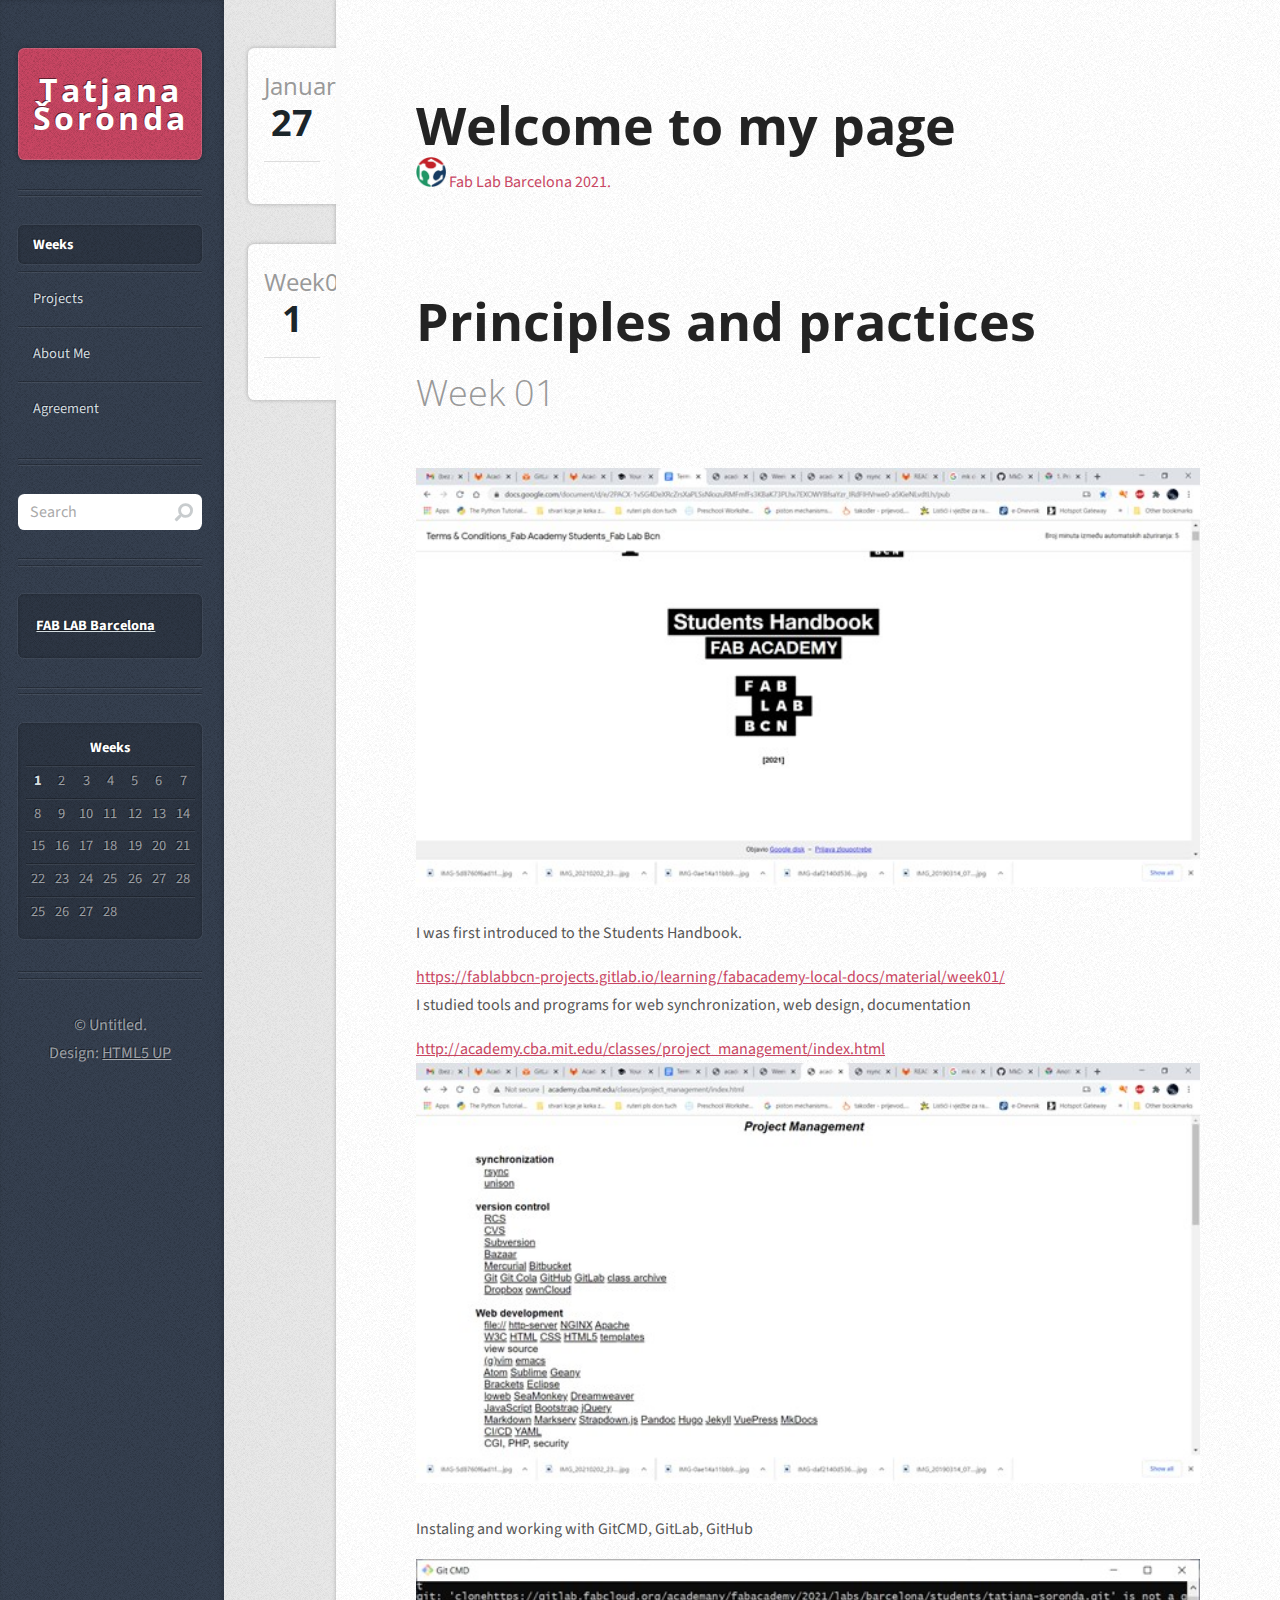
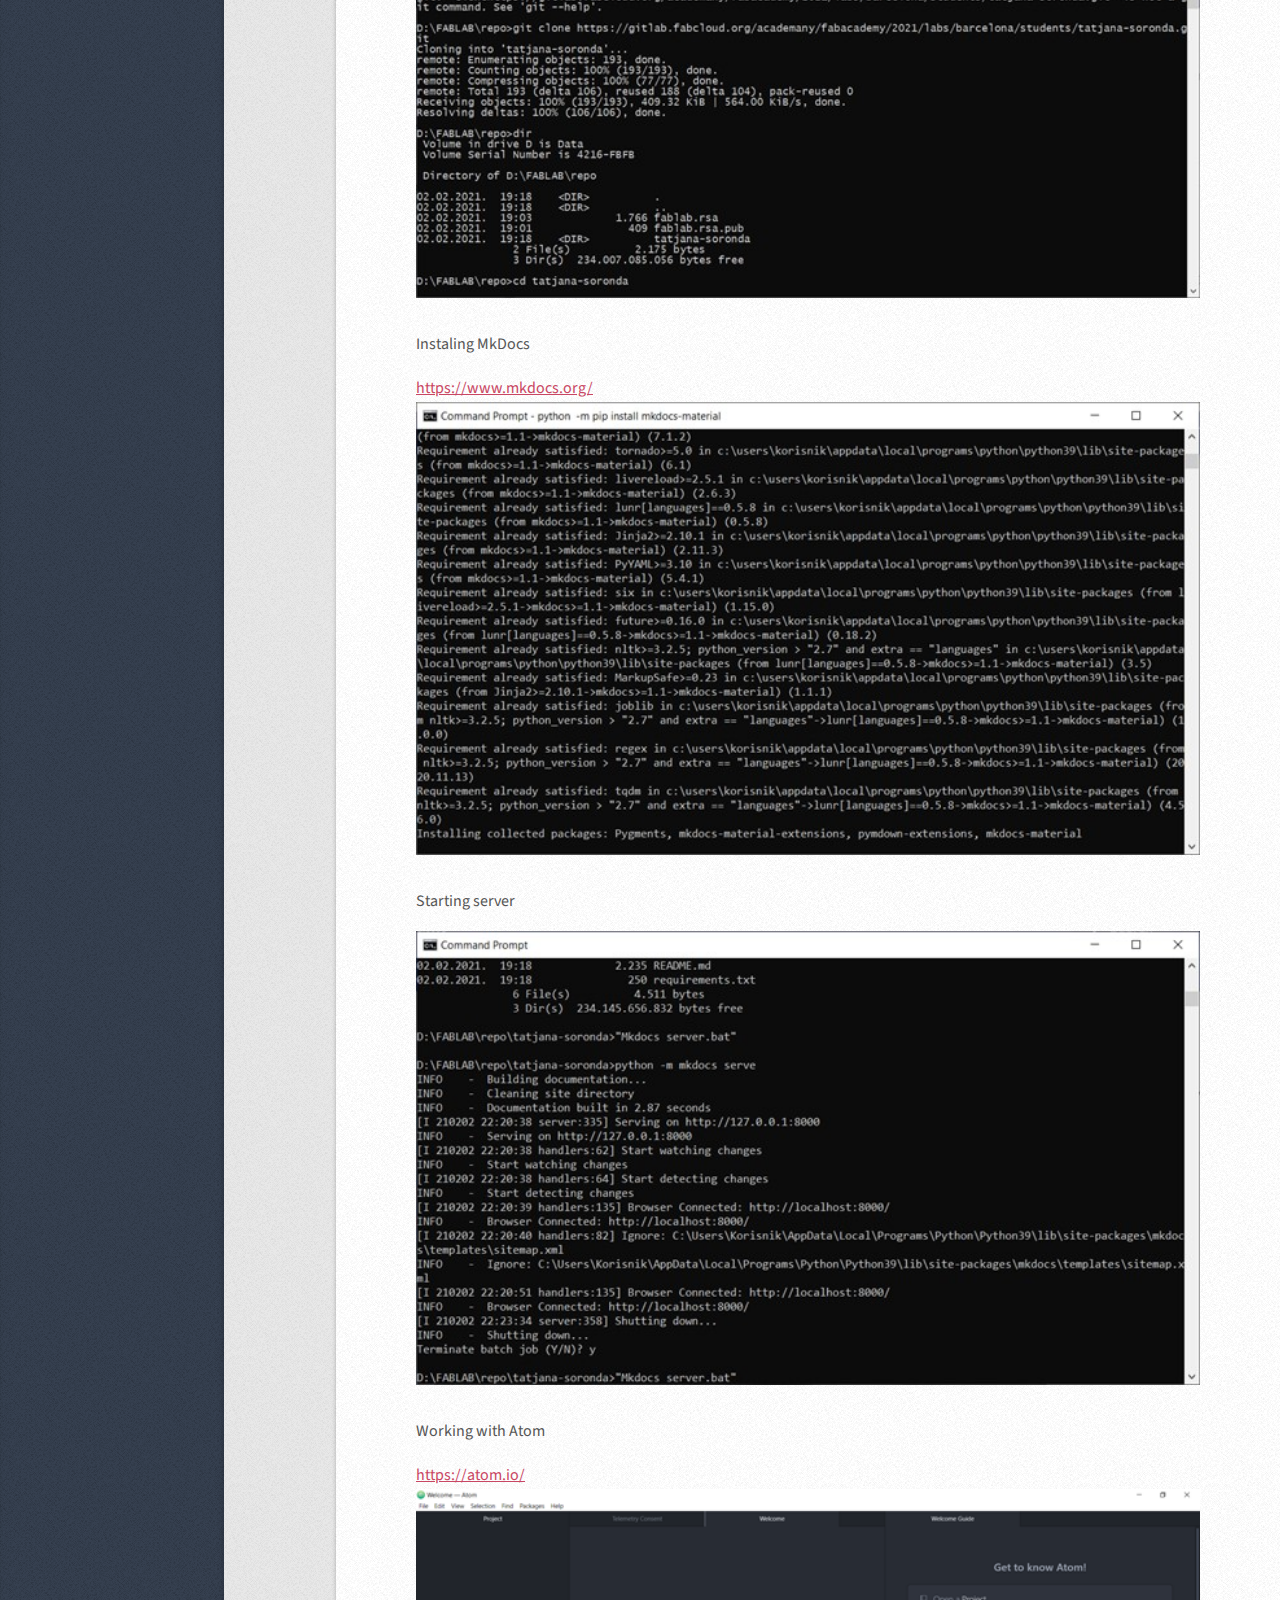
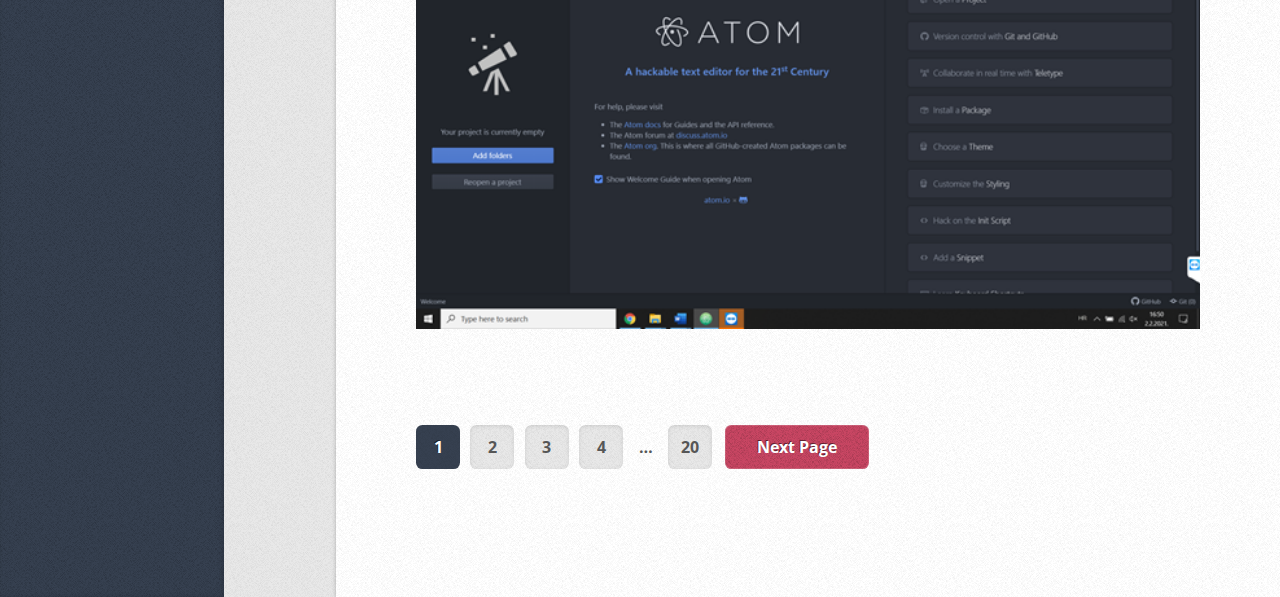
<file: index.html>
<!DOCTYPE HTML>
<!--
	Striped by HTML5 UP
	html5up.net | @ajlkn
	Free for personal and commercial use under the CCA 3.0 license (html5up.net/license)
-->
<html>
	<head>
		<title>FABLAB academy 2021</title>
		<meta charset="utf-8" />
		<meta name="viewport" content="width=device-width, initial-scale=1, user-scalable=no" />
		<link rel="stylesheet" href="assets/css/main.css" />
	</head>
	<body class="is-preload">

		<!-- Content -->
			<div id="content">
				<div class="inner">

					<!-- Post -->
						<article class="box post post-excerpt">
							<header>
								<!--
									Note: Titles and subtitles will wrap automatically when necessary, so don't worry
									if they get too long. You can also remove the <p> entirely if you don't
									need a subtitle.
								-->
								<h2><a href="#">Welcome to my page</a></h2>
								<a ><img src="images/logo.jpg" alt="logo" width="30" height="30">&nbsp;Fab Lab Barcelona 2021.</a>
							</header>
							<div class="info">

								<span class="date"><span class="month">January<span>y</span></span> <span class="day">27</span><span class="year">, 2021</span></span>
								<!--
									Note: You can change the number of list items in "stats" to whatever you want.
								-->
						<!--		<ul class="stats">
									<li><a href="#" class="icon fa-comment">16</a></li>
									<li><a href="#" class="icon fa-heart">32</a></li>
									<li><a href="#" class="icon brands fa-twitter">64</a></li>
									<li><a href="#" class="icon brands fa-facebook-f">128</a></li>
								</ul>-->
							</div>


						</article>

					<!-- Post -->
					<article class="box post post-excerpt">
							<header>
								<h2><a href="#">Principles and practices </a></h2>
								<p>Week 01</p>
							</header>
							<div class="info">
								<span class="date"><span class="month">Week01<span>y</span></span> <span class="day">1</span><span class="year">, 2021</span></span>

							</div>
							<a href="#" class="image featured"><img src="images/week01/handbook.jpg" alt="" /></a>
							<p>
								I was first introduced to the Students Handbook. 	</p>

								<a href="https://fablabbcn-projects.gitlab.io/learning/fabacademy-local-docs/material/week01/">https://fablabbcn-projects.gitlab.io/learning/fabacademy-local-docs/material/week01/</a>

							<p>	I studied tools and programs for web synchronization, web design, documentation 	</p>

								<a href="http://academy.cba.mit.edu/classes/project_management/index.html">http://academy.cba.mit.edu/classes/project_management/index.html</a>

								<a href="#" class="image featured"><img src="images/week01/project_management.jpg" alt="" /></a>


						<p>		Instaling and working with GitCMD, GitLab, GitHub 	</p>
							<a href="#" class="image featured"><img src="images/week01/git_repo.jpg" alt="" /></a>


						<p>		Instaling MkDocs 	</p>

								<a href="https://www.mkdocs.org/">https://www.mkdocs.org/</a>
									<a href="#" class="image featured"><img src="images/week01/instaling mkdocs.jpg" alt="" /></a>


							<p>	Starting server 	</p>
							<a href="#" class="image featured"><img src="images/week01/starting_server.jpg" alt="" /></a>


						<p>		Working with Atom	</p>

								<a href="https://atom.io/">https://atom.io/</a>
								<a href="#" class="image featured"><img src="images/week01/atom.png" alt="" /></a>
					

							</p>
						</article>

					<!-- Pagination -->
						<div class="pagination">
							<!--<a href="#" class="button previous">Previous Page</a>-->
							<div class="pages">
								<a href="#" class="active">1</a>
								<a href="#">2</a>
								<a href="#">3</a>
								<a href="#">4</a>
								<span>&hellip;</span>
								<a href="#">20</a>
							</div>
							<a href="#" class="button next">Next Page</a>
						</div>

				</div>
			</div>

		<!-- Sidebar -->
			<div id="sidebar">

				<!-- Logo -->
					<h1 id="logo"><a href="#">Tatjana Šoronda</a></h1>

				<!-- Nav -->
					<nav id="nav">
						<ul>
							<li class="current"><a href="#">Weeks</a></li>
							<li><a href="pages/project.html">Projects</a></li>
							<li><a href="pages/about_me.html">About Me</a></li>
							<li><a href="pages/agreement.html">Agreement</a></li>
						</ul>
					</nav>

				<!-- Search -->
					<section class="box search">
						<form method="post" action="#">
							<input type="text" class="text" name="search" placeholder="Search" />
						</form>
					</section>

				<!-- Text -->
					<section class="box text-style1">
						<div class="inner">
							<p>

								 <a href="https://fablabbcn.org/">	<strong>FAB LAB Barcelona </strong></a>
							</p>
						</div>
					</section>


				<!-- Calendar -->
					<section class="box calendar">
						<div class="inner">
							<table>
								<caption>Weeks</caption>
								<thead>
									<tr>
									<!--	<th scope="col" title="Monday">M</th>
										<th scope="col" title="Tuesday">T</th>
										<th scope="col" title="Wednesday">W</th>
										<th scope="col" title="Thursday">T</th>
										<th scope="col" title="Friday">F</th>
										<th scope="col" title="Saturday">S</th>
										<th scope="col" title="Sunday">S</th>-->
									</tr>
								</thead>
								<tbody>
									<tr>
										<td><a href="#">1</a></td>
										<td><span>2</span></td>
										<td><span>3</span></td>
										<td><span>4</span></td>
										<td><span>5</span></td>
										<td><span>6</span></td>
										<td><span>7</span></td>
									</tr>
									<tr>
										<td><span>8</span></td>
										<td><span>9</span></td>
										<td><span>10</span></td>
										<td><span>11</span></td>
										<td><span>12</span></td>
										<td><span>13</span></td>
										<td><span>14</span></td>
									</tr>
									<tr>
										<td><span>15</span></td>
										<td><span>16</span></td>
										<td><span>17</span></td>
										<td><span>18</span></td>
										<td><span>19</span></td>
										<td><span>20</span></td>
										<td><span>21</span></td>
									</tr>
									<tr>
										<td><span>22</span></td>
										<td><span>23</span></td>
										<td><span>24</span></td>
										<td><span>25</span></td>
										<td><span>26</span></td>
										<td><span>27</span></td>
										<td><span>28</span></td>
									</tr>
									<tr>
										<td><span>25</span></td>
										<td><span>26</span></td>
										<td><span>27</span></td>
										<td><span>28</span></td>
										<td class="pad" colspan="3"><span>&nbsp;</span></td>
									</tr>
								</tbody>
							</table>
						</div>
					</section>

				<!-- Copyright -->
					<ul id="copyright">
						<li>&copy; Untitled.</li><li>Design: <a href="http://html5up.net">HTML5 UP</a></li>
					</ul>

			</div>

		<!-- Scripts -->
			<script src="assets/js/jquery.min.js"></script>
			<script src="assets/js/browser.min.js"></script>
			<script src="assets/js/breakpoints.min.js"></script>
			<script src="assets/js/util.js"></script>
			<script src="assets/js/main.js"></script>

	</body>
</html>
</file>
<file: assets/css/main.css>
@import url("fontawesome-all.min.css");
@import url("https://fonts.googleapis.com/css?family=Source+Sans+Pro:400,400italic,700|Open+Sans+Condensed:300,700");

/*
	Striped by HTML5 UP
	html5up.net | @ajlkn
	Free for personal and commercial use under the CCA 3.0 license (html5up.net/license)
*/

html, body, div, span, applet, object,
iframe, h1, h2, h3, h4, h5, h6, p, blockquote,
pre, a, abbr, acronym, address, big, cite,
code, del, dfn, em, img, ins, kbd, q, s, samp,
small, strike, strong, sub, sup, tt, var, b,
u, i, center, dl, dt, dd, ol, ul, li, fieldset,
form, label, legend, table, caption, tbody,
tfoot, thead, tr, th, td, article, aside,
canvas, details, embed, figure, figcaption,
footer, header, hgroup, menu, nav, output, ruby,
section, summary, time, mark, audio, video {
	margin: 0;
	padding: 0;
	border: 0;
	font-size: 100%;
	font: inherit;
	vertical-align: baseline;}

article, aside, details, figcaption, figure,
footer, header, hgroup, menu, nav, section {
	display: block;}

body {
	line-height: 1;
}

ol, ul {
	list-style: none;
}

blockquote, q {
	quotes: none;
}

	blockquote:before, blockquote:after, q:before, q:after {
		content: '';
		content: none;
	}

table {
	border-collapse: collapse;
	border-spacing: 0;
}

body {
	-webkit-text-size-adjust: none;
}

mark {
	background-color: transparent;
	color: inherit;
}

input::-moz-focus-inner {
	border: 0;
	padding: 0;
}

input, select, textarea {
	-moz-appearance: none;
	-webkit-appearance: none;
	-ms-appearance: none;
	appearance: none;
}

/* Basic */

	html {
		box-sizing: border-box;
	}

	*, *:before, *:after {
		box-sizing: inherit;
	}

	.center {
	  display: block;
	  margin-left: auto;
	  margin-right: auto;
	  width: 50%;
	}


	body {
		background-color: #e8e8e8;
		background-image: url("images/bg02.png");
		display: -moz-flex;
		display: -webkit-flex;
		display: -ms-flex;
		display: flex;
	}

		body.is-preload *, body.is-preload *:before, body.is-preload *:after {
			-moz-animation: none !important;
			-webkit-animation: none !important;
			-ms-animation: none !important;
			animation: none !important;
			-moz-transition: none !important;
			-webkit-transition: none !important;
			-ms-transition: none !important;
			transition: none !important;
		}

	body, input, textarea, select {
		font-family: 'Source Sans Pro', sans-serif;
		font-weight: 400;
		color: #565656;
	}

	a {
		color: #c94663;
	}

	strong, b {
		font-weight: 700;
		color: #232323;
	}

	h2, h3, h4, h5, h6 {
		font-family: 'Open Sans Condensed', sans-serif;
		font-weight: 700;
		color: #232323;
	}

	h2 a, h4 a, h5 a, h6 a {
		text-decoration: none;
		color: inherit;
	}

	blockquote {
		border-left: solid 5px #ddd;
		padding: 1em 0 1em 2em;
		font-style: italic;
	}

	em, i {
		font-style: italic;
	}

	hr {
		border: 0;
		border-top: solid 1px #ddd;
		padding: 1.5em 0 0 0;
		margin: 1.75em 0 0 0;
	}

	sub {
		position: relative;
		top: 0.5em;
		font-size: 0.8em;
	}

	sup {
		position: relative;
		top: -0.5em;
		font-size: 0.8em;
	}

	br.clear {
		clear: both;
	}

	p, ul, ol, dl {
		margin-bottom: 1em;
	}

/* Row */

	.row {
		display: flex;
		flex-wrap: wrap;
		box-sizing: border-box;
		align-items: stretch;
	}

		.row > * {
			box-sizing: border-box;
		}

		.row.gtr-uniform > * > :last-child {
			margin-bottom: 0;
		}

		.row.aln-left {
			justify-content: flex-start;
		}

		.row.aln-center {
			justify-content: center;
		}

		.row.aln-right {
			justify-content: flex-end;
		}

		.row.aln-top {
			align-items: flex-start;
		}

		.row.aln-middle {
			align-items: center;
		}

		.row.aln-bottom {
			align-items: flex-end;
		}

		.row > .imp {
			order: -1;
		}

		.row > .col-1 {
			width: 8.33333%;
		}

		.row > .off-1 {
			margin-left: 8.33333%;
		}

		.row > .col-2 {
			width: 16.66667%;
		}

		.row > .off-2 {
			margin-left: 16.66667%;
		}

		.row > .col-3 {
			width: 25%;
		}

		.row > .off-3 {
			margin-left: 25%;
		}

		.row > .col-4 {
			width: 33.33333%;
		}

		.row > .off-4 {
			margin-left: 33.33333%;
		}

		.row > .col-5 {
			width: 41.66667%;
		}

		.row > .off-5 {
			margin-left: 41.66667%;
		}

		.row > .col-6 {
			width: 50%;
		}

		.row > .off-6 {
			margin-left: 50%;
		}

		.row > .col-7 {
			width: 58.33333%;
		}

		.row > .off-7 {
			margin-left: 58.33333%;
		}

		.row > .col-8 {
			width: 66.66667%;
		}

		.row > .off-8 {
			margin-left: 66.66667%;
		}

		.row > .col-9 {
			width: 75%;
		}

		.row > .off-9 {
			margin-left: 75%;
		}

		.row > .col-10 {
			width: 83.33333%;
		}

		.row > .off-10 {
			margin-left: 83.33333%;
		}

		.row > .col-11 {
			width: 91.66667%;
		}

		.row > .off-11 {
			margin-left: 91.66667%;
		}

		.row > .col-12 {
			width: 100%;
		}

		.row > .off-12 {
			margin-left: 100%;
		}

		.row.gtr-0 {
			margin-top: 0px;
			margin-left: 0px;
		}

			.row.gtr-0 > * {
				padding: 0px 0 0 0px;
			}

			.row.gtr-0.gtr-uniform {
				margin-top: 0px;
			}

				.row.gtr-0.gtr-uniform > * {
					padding-top: 0px;
				}

		.row.gtr-25 {
			margin-top: -12.5px;
			margin-left: -12.5px;
		}

			.row.gtr-25 > * {
				padding: 12.5px 0 0 12.5px;
			}

			.row.gtr-25.gtr-uniform {
				margin-top: -12.5px;
			}

				.row.gtr-25.gtr-uniform > * {
					padding-top: 12.5px;
				}

		.row.gtr-50 {
			margin-top: -25px;
			margin-left: -25px;
		}

			.row.gtr-50 > * {
				padding: 25px 0 0 25px;
			}

			.row.gtr-50.gtr-uniform {
				margin-top: -25px;
			}

				.row.gtr-50.gtr-uniform > * {
					padding-top: 25px;
				}

		.row {
			margin-top: -50px;
			margin-left: -50px;
		}

			.row > * {
				padding: 50px 0 0 50px;
			}

			.row.gtr-uniform {
				margin-top: -50px;
			}

				.row.gtr-uniform > * {
					padding-top: 50px;
				}

		.row.gtr-150 {
			margin-top: -75px;
			margin-left: -75px;
		}

			.row.gtr-150 > * {
				padding: 75px 0 0 75px;
			}

			.row.gtr-150.gtr-uniform {
				margin-top: -75px;
			}

				.row.gtr-150.gtr-uniform > * {
					padding-top: 75px;
				}

		.row.gtr-200 {
			margin-top: -100px;
			margin-left: -100px;
		}

			.row.gtr-200 > * {
				padding: 100px 0 0 100px;
			}

			.row.gtr-200.gtr-uniform {
				margin-top: -100px;
			}

				.row.gtr-200.gtr-uniform > * {
					padding-top: 100px;
				}

		@media screen and (min-width: 737px) {

			.row {
				display: flex;
				flex-wrap: wrap;
				box-sizing: border-box;
				align-items: stretch;
			}

				.row > * {
					box-sizing: border-box;
				}

				.row.gtr-uniform > * > :last-child {
					margin-bottom: 0;
				}

				.row.aln-left {
					justify-content: flex-start;
				}

				.row.aln-center {
					justify-content: center;
				}

				.row.aln-right {
					justify-content: flex-end;
				}

				.row.aln-top {
					align-items: flex-start;
				}

				.row.aln-middle {
					align-items: center;
				}

				.row.aln-bottom {
					align-items: flex-end;
				}

				.row > .imp-desktop {
					order: -1;
				}

				.row > .col-1-desktop {
					width: 8.33333%;
				}

				.row > .off-1-desktop {
					margin-left: 8.33333%;
				}

				.row > .col-2-desktop {
					width: 16.66667%;
				}

				.row > .off-2-desktop {
					margin-left: 16.66667%;
				}

				.row > .col-3-desktop {
					width: 25%;
				}

				.row > .off-3-desktop {
					margin-left: 25%;
				}

				.row > .col-4-desktop {
					width: 33.33333%;
				}

				.row > .off-4-desktop {
					margin-left: 33.33333%;
				}

				.row > .col-5-desktop {
					width: 41.66667%;
				}

				.row > .off-5-desktop {
					margin-left: 41.66667%;
				}

				.row > .col-6-desktop {
					width: 50%;
				}

				.row > .off-6-desktop {
					margin-left: 50%;
				}

				.row > .col-7-desktop {
					width: 58.33333%;
				}

				.row > .off-7-desktop {
					margin-left: 58.33333%;
				}

				.row > .col-8-desktop {
					width: 66.66667%;
				}

				.row > .off-8-desktop {
					margin-left: 66.66667%;
				}

				.row > .col-9-desktop {
					width: 75%;
				}

				.row > .off-9-desktop {
					margin-left: 75%;
				}

				.row > .col-10-desktop {
					width: 83.33333%;
				}

				.row > .off-10-desktop {
					margin-left: 83.33333%;
				}

				.row > .col-11-desktop {
					width: 91.66667%;
				}

				.row > .off-11-desktop {
					margin-left: 91.66667%;
				}

				.row > .col-12-desktop {
					width: 100%;
				}

				.row > .off-12-desktop {
					margin-left: 100%;
				}

				.row.gtr-0 {
					margin-top: 0px;
					margin-left: 0px;
				}

					.row.gtr-0 > * {
						padding: 0px 0 0 0px;
					}

					.row.gtr-0.gtr-uniform {
						margin-top: 0px;
					}

						.row.gtr-0.gtr-uniform > * {
							padding-top: 0px;
						}

				.row.gtr-25 {
					margin-top: -12.5px;
					margin-left: -12.5px;
				}

					.row.gtr-25 > * {
						padding: 12.5px 0 0 12.5px;
					}

					.row.gtr-25.gtr-uniform {
						margin-top: -12.5px;
					}

						.row.gtr-25.gtr-uniform > * {
							padding-top: 12.5px;
						}

				.row.gtr-50 {
					margin-top: -25px;
					margin-left: -25px;
				}

					.row.gtr-50 > * {
						padding: 25px 0 0 25px;
					}

					.row.gtr-50.gtr-uniform {
						margin-top: -25px;
					}

						.row.gtr-50.gtr-uniform > * {
							padding-top: 25px;
						}

				.row {
					margin-top: -50px;
					margin-left: -50px;
				}

					.row > * {
						padding: 50px 0 0 50px;
					}

					.row.gtr-uniform {
						margin-top: -50px;
					}

						.row.gtr-uniform > * {
							padding-top: 50px;
						}

				.row.gtr-150 {
					margin-top: -75px;
					margin-left: -75px;
				}

					.row.gtr-150 > * {
						padding: 75px 0 0 75px;
					}

					.row.gtr-150.gtr-uniform {
						margin-top: -75px;
					}

						.row.gtr-150.gtr-uniform > * {
							padding-top: 75px;
						}

				.row.gtr-200 {
					margin-top: -100px;
					margin-left: -100px;
				}

					.row.gtr-200 > * {
						padding: 100px 0 0 100px;
					}

					.row.gtr-200.gtr-uniform {
						margin-top: -100px;
					}

						.row.gtr-200.gtr-uniform > * {
							padding-top: 100px;
						}

		}

		@media screen and (min-width: 1201px) {

			.row {
				display: flex;
				flex-wrap: wrap;
				box-sizing: border-box;
				align-items: stretch;
			}

				.row > * {
					box-sizing: border-box;
				}

				.row.gtr-uniform > * > :last-child {
					margin-bottom: 0;
				}

				.row.aln-left {
					justify-content: flex-start;
				}

				.row.aln-center {
					justify-content: center;
				}

				.row.aln-right {
					justify-content: flex-end;
				}

				.row.aln-top {
					align-items: flex-start;
				}

				.row.aln-middle {
					align-items: center;
				}

				.row.aln-bottom {
					align-items: flex-end;
				}

				.row > .imp-wide {
					order: -1;
				}

				.row > .col-1-wide {
					width: 8.33333%;
				}

				.row > .off-1-wide {
					margin-left: 8.33333%;
				}

				.row > .col-2-wide {
					width: 16.66667%;
				}

				.row > .off-2-wide {
					margin-left: 16.66667%;
				}

				.row > .col-3-wide {
					width: 25%;
				}

				.row > .off-3-wide {
					margin-left: 25%;
				}

				.row > .col-4-wide {
					width: 33.33333%;
				}

				.row > .off-4-wide {
					margin-left: 33.33333%;
				}

				.row > .col-5-wide {
					width: 41.66667%;
				}

				.row > .off-5-wide {
					margin-left: 41.66667%;
				}

				.row > .col-6-wide {
					width: 50%;
				}

				.row > .off-6-wide {
					margin-left: 50%;
				}

				.row > .col-7-wide {
					width: 58.33333%;
				}

				.row > .off-7-wide {
					margin-left: 58.33333%;
				}

				.row > .col-8-wide {
					width: 66.66667%;
				}

				.row > .off-8-wide {
					margin-left: 66.66667%;
				}

				.row > .col-9-wide {
					width: 75%;
				}

				.row > .off-9-wide {
					margin-left: 75%;
				}

				.row > .col-10-wide {
					width: 83.33333%;
				}

				.row > .off-10-wide {
					margin-left: 83.33333%;
				}

				.row > .col-11-wide {
					width: 91.66667%;
				}

				.row > .off-11-wide {
					margin-left: 91.66667%;
				}

				.row > .col-12-wide {
					width: 100%;
				}

				.row > .off-12-wide {
					margin-left: 100%;
				}

				.row.gtr-0 {
					margin-top: 0px;
					margin-left: 0px;
				}

					.row.gtr-0 > * {
						padding: 0px 0 0 0px;
					}

					.row.gtr-0.gtr-uniform {
						margin-top: 0px;
					}

						.row.gtr-0.gtr-uniform > * {
							padding-top: 0px;
						}

				.row.gtr-25 {
					margin-top: -12.5px;
					margin-left: -12.5px;
				}

					.row.gtr-25 > * {
						padding: 12.5px 0 0 12.5px;
					}

					.row.gtr-25.gtr-uniform {
						margin-top: -12.5px;
					}

						.row.gtr-25.gtr-uniform > * {
							padding-top: 12.5px;
						}

				.row.gtr-50 {
					margin-top: -25px;
					margin-left: -25px;
				}

					.row.gtr-50 > * {
						padding: 25px 0 0 25px;
					}

					.row.gtr-50.gtr-uniform {
						margin-top: -25px;
					}

						.row.gtr-50.gtr-uniform > * {
							padding-top: 25px;
						}

				.row {
					margin-top: -50px;
					margin-left: -50px;
				}

					.row > * {
						padding: 50px 0 0 50px;
					}

					.row.gtr-uniform {
						margin-top: -50px;
					}

						.row.gtr-uniform > * {
							padding-top: 50px;
						}

				.row.gtr-150 {
					margin-top: -75px;
					margin-left: -75px;
				}

					.row.gtr-150 > * {
						padding: 75px 0 0 75px;
					}

					.row.gtr-150.gtr-uniform {
						margin-top: -75px;
					}

						.row.gtr-150.gtr-uniform > * {
							padding-top: 75px;
						}

				.row.gtr-200 {
					margin-top: -100px;
					margin-left: -100px;
				}

					.row.gtr-200 > * {
						padding: 100px 0 0 100px;
					}

					.row.gtr-200.gtr-uniform {
						margin-top: -100px;
					}

						.row.gtr-200.gtr-uniform > * {
							padding-top: 100px;
						}

		}

		@media screen and (min-width: 737px) and (max-width: 1200px) {

			.row {
				display: flex;
				flex-wrap: wrap;
				box-sizing: border-box;
				align-items: stretch;
			}

				.row > * {
					box-sizing: border-box;
				}

				.row.gtr-uniform > * > :last-child {
					margin-bottom: 0;
				}

				.row.aln-left {
					justify-content: flex-start;
				}

				.row.aln-center {
					justify-content: center;
				}

				.row.aln-right {
					justify-content: flex-end;
				}

				.row.aln-top {
					align-items: flex-start;
				}

				.row.aln-middle {
					align-items: center;
				}

				.row.aln-bottom {
					align-items: flex-end;
				}

				.row > .imp-narrow {
					order: -1;
				}

				.row > .col-1-narrow {
					width: 8.33333%;
				}

				.row > .off-1-narrow {
					margin-left: 8.33333%;
				}

				.row > .col-2-narrow {
					width: 16.66667%;
				}

				.row > .off-2-narrow {
					margin-left: 16.66667%;
				}

				.row > .col-3-narrow {
					width: 25%;
				}

				.row > .off-3-narrow {
					margin-left: 25%;
				}

				.row > .col-4-narrow {
					width: 33.33333%;
				}

				.row > .off-4-narrow {
					margin-left: 33.33333%;
				}

				.row > .col-5-narrow {
					width: 41.66667%;
				}

				.row > .off-5-narrow {
					margin-left: 41.66667%;
				}

				.row > .col-6-narrow {
					width: 50%;
				}

				.row > .off-6-narrow {
					margin-left: 50%;
				}

				.row > .col-7-narrow {
					width: 58.33333%;
				}

				.row > .off-7-narrow {
					margin-left: 58.33333%;
				}

				.row > .col-8-narrow {
					width: 66.66667%;
				}

				.row > .off-8-narrow {
					margin-left: 66.66667%;
				}

				.row > .col-9-narrow {
					width: 75%;
				}

				.row > .off-9-narrow {
					margin-left: 75%;
				}

				.row > .col-10-narrow {
					width: 83.33333%;
				}

				.row > .off-10-narrow {
					margin-left: 83.33333%;
				}

				.row > .col-11-narrow {
					width: 91.66667%;
				}

				.row > .off-11-narrow {
					margin-left: 91.66667%;
				}

				.row > .col-12-narrow {
					width: 100%;
				}

				.row > .off-12-narrow {
					margin-left: 100%;
				}

				.row.gtr-0 {
					margin-top: 0px;
					margin-left: 0px;
				}

					.row.gtr-0 > * {
						padding: 0px 0 0 0px;
					}

					.row.gtr-0.gtr-uniform {
						margin-top: 0px;
					}

						.row.gtr-0.gtr-uniform > * {
							padding-top: 0px;
						}

				.row.gtr-25 {
					margin-top: -12.5px;
					margin-left: -12.5px;
				}

					.row.gtr-25 > * {
						padding: 12.5px 0 0 12.5px;
					}

					.row.gtr-25.gtr-uniform {
						margin-top: -12.5px;
					}

						.row.gtr-25.gtr-uniform > * {
							padding-top: 12.5px;
						}

				.row.gtr-50 {
					margin-top: -25px;
					margin-left: -25px;
				}

					.row.gtr-50 > * {
						padding: 25px 0 0 25px;
					}

					.row.gtr-50.gtr-uniform {
						margin-top: -25px;
					}

						.row.gtr-50.gtr-uniform > * {
							padding-top: 25px;
						}

				.row {
					margin-top: -50px;
					margin-left: -50px;
				}

					.row > * {
						padding: 50px 0 0 50px;
					}

					.row.gtr-uniform {
						margin-top: -50px;
					}

						.row.gtr-uniform > * {
							padding-top: 50px;
						}

				.row.gtr-150 {
					margin-top: -75px;
					margin-left: -75px;
				}

					.row.gtr-150 > * {
						padding: 75px 0 0 75px;
					}

					.row.gtr-150.gtr-uniform {
						margin-top: -75px;
					}

						.row.gtr-150.gtr-uniform > * {
							padding-top: 75px;
						}

				.row.gtr-200 {
					margin-top: -100px;
					margin-left: -100px;
				}

					.row.gtr-200 > * {
						padding: 100px 0 0 100px;
					}

					.row.gtr-200.gtr-uniform {
						margin-top: -100px;
					}

						.row.gtr-200.gtr-uniform > * {
							padding-top: 100px;
						}

		}

		@media screen and (min-width: 737px) and (max-width: 1000px) {

			.row {
				display: flex;
				flex-wrap: wrap;
				box-sizing: border-box;
				align-items: stretch;
			}

				.row > * {
					box-sizing: border-box;
				}

				.row.gtr-uniform > * > :last-child {
					margin-bottom: 0;
				}

				.row.aln-left {
					justify-content: flex-start;
				}

				.row.aln-center {
					justify-content: center;
				}

				.row.aln-right {
					justify-content: flex-end;
				}

				.row.aln-top {
					align-items: flex-start;
				}

				.row.aln-middle {
					align-items: center;
				}

				.row.aln-bottom {
					align-items: flex-end;
				}

				.row > .imp-narrower {
					order: -1;
				}

				.row > .col-1-narrower {
					width: 8.33333%;
				}

				.row > .off-1-narrower {
					margin-left: 8.33333%;
				}

				.row > .col-2-narrower {
					width: 16.66667%;
				}

				.row > .off-2-narrower {
					margin-left: 16.66667%;
				}

				.row > .col-3-narrower {
					width: 25%;
				}

				.row > .off-3-narrower {
					margin-left: 25%;
				}

				.row > .col-4-narrower {
					width: 33.33333%;
				}

				.row > .off-4-narrower {
					margin-left: 33.33333%;
				}

				.row > .col-5-narrower {
					width: 41.66667%;
				}

				.row > .off-5-narrower {
					margin-left: 41.66667%;
				}

				.row > .col-6-narrower {
					width: 50%;
				}

				.row > .off-6-narrower {
					margin-left: 50%;
				}

				.row > .col-7-narrower {
					width: 58.33333%;
				}

				.row > .off-7-narrower {
					margin-left: 58.33333%;
				}

				.row > .col-8-narrower {
					width: 66.66667%;
				}

				.row > .off-8-narrower {
					margin-left: 66.66667%;
				}

				.row > .col-9-narrower {
					width: 75%;
				}

				.row > .off-9-narrower {
					margin-left: 75%;
				}

				.row > .col-10-narrower {
					width: 83.33333%;
				}

				.row > .off-10-narrower {
					margin-left: 83.33333%;
				}

				.row > .col-11-narrower {
					width: 91.66667%;
				}

				.row > .off-11-narrower {
					margin-left: 91.66667%;
				}

				.row > .col-12-narrower {
					width: 100%;
				}

				.row > .off-12-narrower {
					margin-left: 100%;
				}

				.row.gtr-0 {
					margin-top: 0px;
					margin-left: 0px;
				}

					.row.gtr-0 > * {
						padding: 0px 0 0 0px;
					}

					.row.gtr-0.gtr-uniform {
						margin-top: 0px;
					}

						.row.gtr-0.gtr-uniform > * {
							padding-top: 0px;
						}

				.row.gtr-25 {
					margin-top: -12.5px;
					margin-left: -12.5px;
				}

					.row.gtr-25 > * {
						padding: 12.5px 0 0 12.5px;
					}

					.row.gtr-25.gtr-uniform {
						margin-top: -12.5px;
					}

						.row.gtr-25.gtr-uniform > * {
							padding-top: 12.5px;
						}

				.row.gtr-50 {
					margin-top: -25px;
					margin-left: -25px;
				}

					.row.gtr-50 > * {
						padding: 25px 0 0 25px;
					}

					.row.gtr-50.gtr-uniform {
						margin-top: -25px;
					}

						.row.gtr-50.gtr-uniform > * {
							padding-top: 25px;
						}

				.row {
					margin-top: -50px;
					margin-left: -50px;
				}

					.row > * {
						padding: 50px 0 0 50px;
					}

					.row.gtr-uniform {
						margin-top: -50px;
					}

						.row.gtr-uniform > * {
							padding-top: 50px;
						}

				.row.gtr-150 {
					margin-top: -75px;
					margin-left: -75px;
				}

					.row.gtr-150 > * {
						padding: 75px 0 0 75px;
					}

					.row.gtr-150.gtr-uniform {
						margin-top: -75px;
					}

						.row.gtr-150.gtr-uniform > * {
							padding-top: 75px;
						}

				.row.gtr-200 {
					margin-top: -100px;
					margin-left: -100px;
				}

					.row.gtr-200 > * {
						padding: 100px 0 0 100px;
					}

					.row.gtr-200.gtr-uniform {
						margin-top: -100px;
					}

						.row.gtr-200.gtr-uniform > * {
							padding-top: 100px;
						}

		}

		@media screen and (max-width: 736px) {

			.row {
				display: flex;
				flex-wrap: wrap;
				box-sizing: border-box;
				align-items: stretch;
			}

				.row > * {
					box-sizing: border-box;
				}

				.row.gtr-uniform > * > :last-child {
					margin-bottom: 0;
				}

				.row.aln-left {
					justify-content: flex-start;
				}

				.row.aln-center {
					justify-content: center;
				}

				.row.aln-right {
					justify-content: flex-end;
				}

				.row.aln-top {
					align-items: flex-start;
				}

				.row.aln-middle {
					align-items: center;
				}

				.row.aln-bottom {
					align-items: flex-end;
				}

				.row > .imp-mobile {
					order: -1;
				}

				.row > .col-1-mobile {
					width: 8.33333%;
				}

				.row > .off-1-mobile {
					margin-left: 8.33333%;
				}

				.row > .col-2-mobile {
					width: 16.66667%;
				}

				.row > .off-2-mobile {
					margin-left: 16.66667%;
				}

				.row > .col-3-mobile {
					width: 25%;
				}

				.row > .off-3-mobile {
					margin-left: 25%;
				}

				.row > .col-4-mobile {
					width: 33.33333%;
				}

				.row > .off-4-mobile {
					margin-left: 33.33333%;
				}

				.row > .col-5-mobile {
					width: 41.66667%;
				}

				.row > .off-5-mobile {
					margin-left: 41.66667%;
				}

				.row > .col-6-mobile {
					width: 50%;
				}

				.row > .off-6-mobile {
					margin-left: 50%;
				}

				.row > .col-7-mobile {
					width: 58.33333%;
				}

				.row > .off-7-mobile {
					margin-left: 58.33333%;
				}

				.row > .col-8-mobile {
					width: 66.66667%;
				}

				.row > .off-8-mobile {
					margin-left: 66.66667%;
				}

				.row > .col-9-mobile {
					width: 75%;
				}

				.row > .off-9-mobile {
					margin-left: 75%;
				}

				.row > .col-10-mobile {
					width: 83.33333%;
				}

				.row > .off-10-mobile {
					margin-left: 83.33333%;
				}

				.row > .col-11-mobile {
					width: 91.66667%;
				}

				.row > .off-11-mobile {
					margin-left: 91.66667%;
				}

				.row > .col-12-mobile {
					width: 100%;
				}

				.row > .off-12-mobile {
					margin-left: 100%;
				}

				.row.gtr-0 {
					margin-top: 0px;
					margin-left: 0px;
				}

					.row.gtr-0 > * {
						padding: 0px 0 0 0px;
					}

					.row.gtr-0.gtr-uniform {
						margin-top: 0px;
					}

						.row.gtr-0.gtr-uniform > * {
							padding-top: 0px;
						}

				.row.gtr-25 {
					margin-top: -12.5px;
					margin-left: -12.5px;
				}

					.row.gtr-25 > * {
						padding: 12.5px 0 0 12.5px;
					}

					.row.gtr-25.gtr-uniform {
						margin-top: -12.5px;
					}

						.row.gtr-25.gtr-uniform > * {
							padding-top: 12.5px;
						}

				.row.gtr-50 {
					margin-top: -25px;
					margin-left: -25px;
				}

					.row.gtr-50 > * {
						padding: 25px 0 0 25px;
					}

					.row.gtr-50.gtr-uniform {
						margin-top: -25px;
					}

						.row.gtr-50.gtr-uniform > * {
							padding-top: 25px;
						}

				.row {
					margin-top: -50px;
					margin-left: -50px;
				}

					.row > * {
						padding: 50px 0 0 50px;
					}

					.row.gtr-uniform {
						margin-top: -50px;
					}

						.row.gtr-uniform > * {
							padding-top: 50px;
						}

				.row.gtr-150 {
					margin-top: -75px;
					margin-left: -75px;
				}

					.row.gtr-150 > * {
						padding: 75px 0 0 75px;
					}

					.row.gtr-150.gtr-uniform {
						margin-top: -75px;
					}

						.row.gtr-150.gtr-uniform > * {
							padding-top: 75px;
						}

				.row.gtr-200 {
					margin-top: -100px;
					margin-left: -100px;
				}

					.row.gtr-200 > * {
						padding: 100px 0 0 100px;
					}

					.row.gtr-200.gtr-uniform {
						margin-top: -100px;
					}

						.row.gtr-200.gtr-uniform > * {
							padding-top: 100px;
						}

		}

/* Table */

	table {
		margin-bottom: 1em;
		width: 100%;
	}

		table tbody tr:nth-child(2n+2) {
			background: #f4f4f4;
		}

		table td {
			padding: 0.5em 1em 0.5em 1em;
		}

		table th {
			text-align: left;
			font-weight: 700;
			padding: 0.75em 1em 0.75em 1em;
		}

		table thead {
			border-bottom: solid 1px #ddd;
		}

		table tfoot {
			border-top: solid 1px #ddd;
			background: #eee;
		}

/* Form */

	form label {
		font-family: 'Open Sans Condensed', sans-serif;
		font-weight: 700;
		color: #232323;
		margin: 0 0 0.75em 0;
	}

	form input[type="text"],
	form input[type="email"],
	form input[type="password"],
	form select,
	form textarea {
		display: block;
		border-radius: 0.4em;
		-webkit-appearance: none;
		border: solid 1px #ddd;
		padding: 0.5em 0.75em;
		width: 100%;
		line-height: 1.25em;
	}

		form input[type="text"]:focus,
		form input[type="email"]:focus,
		form input[type="password"]:focus,
		form select:focus,
		form textarea:focus {
			box-shadow: 0px 0px 2px 2px #c94663;
		}

	form ::-webkit-input-placeholder {
		color: #aaa;
	}

	form :-moz-placeholder {
		color: #aaa;
	}

	form ::-moz-placeholder {
		color: #aaa;
	}

	form :-ms-input-placeholder {
		color: #aaa;
	}

/* Section/Article */

	header {
		margin: 0 0 2em 0;
	}

		header > p {
			font-family: 'Open Sans Condensed', sans-serif;
			font-weight: 300;
			display: block;
			margin-top: 1em;
			color: #999;
		}

	section, article {
		margin-bottom: 3em;
	}

		section > :last-child,
		section > .inner > :last-child, section:last-child, article > :last-child,
		article > .inner > :last-child, article:last-child {
			margin-bottom: 0;
		}

/* Image */

	.image {
		display: inline-block;
	}

		.image img {
			display: block;
			width: 100%;
		}

		.image.fit {
			display: block;
			width: 100%;
		}

		.image.featured {
			display: block;
			width: 100%;
			margin: 0 0 2em 0;
		}

		.image.left {
			float: left;
			margin: 0 2em 2em 0;
		}

		.image.centered {
			display: block;
			margin: 0 0 2em 0;
		}

			.image.centered img {
				margin: 0 auto;
				width: auto;
			}

/* Button */

	input[type="button"],
	input[type="submit"],
	input[type="reset"],
	button,
	.button {
		cursor: pointer;
		background-color: #c94663;
		background-image: url("images/bg01.png");
		border-radius: 0.4em;
		text-align: center;
		box-shadow: inset 0px 0px 0px 1px rgba(255, 255, 255, 0.15);
		color: #fff;
		font-family: 'Open Sans Condensed', sans-serif;
		font-weight: 700;
		text-decoration: none;
		-moz-transition: background-color .25s ease-in-out, color .25s ease-in-out;
		-webkit-transition: background-color .25s ease-in-out, color .25s ease-in-out;
		-ms-transition: background-color .25s ease-in-out, color .25s ease-in-out;
		transition: background-color .25s ease-in-out, color .25s ease-in-out;
		text-shadow: -1px -1px 0px rgba(0, 0, 0, 0.5);
	}

		input[type="button"]:disabled, input[type="button"].disabled,
		input[type="submit"]:disabled,
		input[type="submit"].disabled,
		input[type="reset"]:disabled,
		input[type="reset"].disabled,
		button:disabled,
		button.disabled,
		.button:disabled,
		.button.disabled {
			opacity: 0.35;
			cursor: default;
		}

		input[type="button"]:hover,
		input[type="submit"]:hover,
		input[type="reset"]:hover,
		button:hover,
		.button:hover {
			background-color: #d95673;
		}

		input[type="button"]:active,
		input[type="submit"]:active,
		input[type="reset"]:active,
		button:active,
		.button:active {
			background-color: #b93653;
		}

		input[type="button"].alt,
		input[type="submit"].alt,
		input[type="reset"].alt,
		button.alt,
		.button.alt {
			background-color: #364050;
		}

			input[type="button"].alt:hover,
			input[type="submit"].alt:hover,
			input[type="reset"].alt:hover,
			button.alt:hover,
			.button.alt:hover {
				background-color: #465060;
			}

			input[type="button"].alt:active,
			input[type="submit"].alt:active,
			input[type="reset"].alt:active,
			button.alt:active,
			.button.alt:active {
				background-color: #263040;
			}

/* List */

	ul {
		list-style: disc;
		padding-left: 1em;
	}

		ul li {
			padding-left: 0.5em;
		}

	ol {
		list-style: decimal;
		padding-left: 1.25em;
	}

		ol li {
			padding-left: 0.25em;
		}

/* Pagination */

	.pagination .pages {
		display: inline-block;
		font-family: 'Open Sans Condensed', sans-serif;
		font-weight: 700;
	}

		.pagination .pages span {
			display: inline-block;
			width: 1.5em;
			text-align: center;
			margin: 0 0.4em 0 0;
		}

		.pagination .pages a {
			cursor: pointer;
			display: inline-block;
			text-align: center;
			text-decoration: none;
			color: inherit;
			background-color: #e8e8e8;
			background-image: url("images/bg02.png");
			color: #565656;
			margin: 0 0.4em 0 0;
			border-radius: 0.4em;
			-moz-transition: background-color .25s ease-in-out;
			-webkit-transition: background-color .25s ease-in-out;
			-ms-transition: background-color .25s ease-in-out;
			transition: background-color .25s ease-in-out;
			box-shadow: inset 0 0.075em 0.25em 0 rgba(0, 0, 0, 0.1);
		}

			.pagination .pages a:hover {
				background-color: #dadada;
			}

			.pagination .pages a.active {
				background-color: #364050;
				color: #fff;
				box-shadow: none;
				text-shadow: -1px -1px 0px rgba(0, 0, 0, 0.5);
			}

/* Box */

	.box.calendar .inner {
		position: relative;
		background-color: rgba(0, 0, 0, 0.15);
		border-radius: 0.4em;
		padding: 0.75em 0.5em 0.75em 0.5em;
		box-shadow: 0 0 0 1px rgba(255, 255, 255, 0.05), inset 0 0 0.25em 0 rgba(0, 0, 0, 0.25);
	}

	.box.calendar caption {
		font-weight: 700;
		color: #fff;
		margin: 0 0 0.25em 0;
	}

	.box.calendar tbody tr:nth-child(2n+2) {
		background: transparent;
	}

	.box.calendar table {
		margin: 0 auto;
	}

	.box.calendar td {
		cursor: default;
		padding: 0.35em 0 0.35em 0;
		border-top: solid 1px rgba(0, 0, 0, 0.25);
		box-shadow: inset 0px 1px 0px 0px rgba(255, 255, 255, 0.075);
		text-align: center;
	}

	.box.calendar th {
		cursor: default;
		padding: 0.35em 0 0.35em 0;
		border-top: solid 1px rgba(0, 0, 0, 0.25);
		box-shadow: inset 0px 1px 0px 0px rgba(255, 255, 255, 0.075);
		font-weight: 700;
		color: #fff;
		text-align: center;
	}

	.box.calendar td a, .box.calendar td span {
		display: block;
		margin: 0 auto;
		width: 1.5em;
		height: 1.5em;
		text-align: center;
		line-height: 1.4em;
		border-radius: 0.4em;
		-moz-transition: background-color .25s ease-in-out;
		-webkit-transition: background-color .25s ease-in-out;
		-ms-transition: background-color .25s ease-in-out;
		transition: background-color .25s ease-in-out;
		text-decoration: none;
	}

	.box.calendar td a {
		color: #fff;
		font-weight: 700;
	}

		.box.calendar td a:hover {
			background-color: rgba(200, 225, 255, 0.1);
			color: #fff;
		}

	.box.calendar td.today a {
		background-color: #c94663;
		background-image: url("images/bg01.png");
		box-shadow: inset 0px 0px 0px 1px rgba(255, 255, 255, 0.15), 0 0.025em 0.15em 0em rgba(0, 0, 0, 0.25);
		color: #fff !important;
	}

	.box.post {
		position: relative;
	}

		.box.post .info .stats {
			margin: 0;
			cursor: default;
		}

			.box.post .info .stats a {
				font-size: 0.8em;
				text-decoration: none;
				color: #232323;
				font-weight: 700;
				line-height: 1em;
			}

	.box.recent-posts ul {
		list-style: none;
		padding-left: 0;
	}

	.box.recent-posts li {
		border-top: solid 1px rgba(0, 0, 0, 0.25);
		box-shadow: inset 0px 1px 0px 0px rgba(255, 255, 255, 0.075);
		padding: 0.5em 0 0.5em 0;
	}

		.box.recent-posts li:first-child {
			border-top: 0;
			box-shadow: none;
			padding-top: 0;
		}

		.box.recent-posts li:last-child {
			padding-bottom: 0;
		}

	.box.recent-comments ul {
		list-style: none;
		padding-left: 0;
	}

	.box.recent-comments li {
		border-top: solid 1px rgba(0, 0, 0, 0.25);
		box-shadow: inset 0px 1px 0px 0px rgba(255, 255, 255, 0.075);
		padding: 0.5em 0 0.5em 0;
	}

		.box.recent-comments li:first-child {
			border-top: 0;
			box-shadow: none;
			padding-top: 0;
		}

		.box.recent-comments li:last-child {
			padding-bottom: 0;
		}

	.box.search form {
		position: relative;
	}

		.box.search form input {
			position: relative;
			padding-right: 34px;
		}

		.box.search form:before {
			text-decoration: none;
			display: inline-block;
			font-family: 'Font Awesome 5 Free';
			font-size: 18px;
			font-weight: 900;
			text-decoration: none;
			-webkit-font-smoothing: antialiased;
			-moz-osx-font-smoothing: grayscale;
			content: '\f002';
			filter: progid:DXImageTransform.Microsoft.BasicImage(rotation=0, mirror=1);
			-moz-transform: scale(-1, 1);
			-webkit-transform: scale(-1, 1);
			-ms-transform: scale(-1, 1);
			transform: scale(-1, 1);
			position: absolute;
			right: 0.5em;
			top: 0.25em;
			z-index: 1;
			text-shadow: none;
			color: #c8ccce;
		}

			.box.search form:before:before {
				-moz-osx-font-smoothing: grayscale;
				-webkit-font-smoothing: antialiased;
				display: inline-block;
				font-style: normal;
				font-variant: normal;
				text-rendering: auto;
				line-height: 1;
				text-transform: none !important;
				font-family: 'Font Awesome 5 Free';
				font-weight: 900;
			}

	.box.text-style1 .inner {
		position: relative;
		background-color: rgba(0, 0, 0, 0.15);
		border-radius: 0.4em;
		padding: 1.25em;
		box-shadow: 0 0 0 1px rgba(255, 255, 255, 0.05), inset 0 0 0.25em 0 rgba(0, 0, 0, 0.25);
	}

/* Icons */

	.icon {
		text-decoration: none;
		text-decoration: none;
	}

		.icon:before {
			-moz-osx-font-smoothing: grayscale;
			-webkit-font-smoothing: antialiased;
			display: inline-block;
			font-style: normal;
			font-variant: normal;
			text-rendering: auto;
			line-height: 1;
			text-transform: none !important;
			font-family: 'Font Awesome 5 Free';
			font-weight: 400;
		}

		.icon:before {
			line-height: normal;
		}

		.icon > .label {
			display: none;
		}

		.icon.solid:before {
			font-weight: 900;
		}

		.icon.brands:before {
			font-family: 'Font Awesome 5 Brands';
		}

/* Nav */

	#nav > ul > li > ul {
		display: none;
	}

	#nav ul {
		margin: 0;
		list-style: none;
		padding-left: 0;
	}

	#nav li {
		border-top: solid 1px rgba(0, 0, 0, 0.25);
		box-shadow: inset 0px 1px 0px 0px rgba(255, 255, 255, 0.075);
		padding: 0.5em 0 0.5em 0;
	}

		#nav li:first-child {
			border: 0;
			box-shadow: none;
			padding-top: 0;
		}

		#nav li:last-child {
			padding-bottom: 0;
		}

		#nav li a {
			display: block;
			padding: 0.4em 1em 0.4em 1em;
			text-decoration: none;
			border-radius: 0.4em;
			outline: 0;
			-moz-transition: background-color .25s ease-in-out, color .25s ease-in-out;
			-webkit-transition: background-color .25s ease-in-out, color .25s ease-in-out;
			-ms-transition: background-color .25s ease-in-out, color .25s ease-in-out;
			transition: background-color .25s ease-in-out, color .25s ease-in-out;
		}

		#nav li.current a {
			background-color: rgba(0, 0, 0, 0.15) !important;
			box-shadow: 0 0 0 1px rgba(255, 255, 255, 0.05), inset 0 0 0.25em 0 rgba(0, 0, 0, 0.25);
			font-weight: 700;
			color: #fff;
		}

		#nav li:hover a {
			background-color: rgba(255, 255, 255, 0.1);
			color: #fff;
		}

/* Sidebar */

	#titleBar {
		-moz-backface-visibility: hidden;
		-webkit-backface-visibility: hidden;
		-ms-backface-visibility: hidden;
		backface-visibility: hidden;
		-moz-transition: -moz-transform 0.5s ease;
		-webkit-transition: -webkit-transform 0.5s ease;
		-ms-transition: -ms-transform 0.5s ease;
		transition: transform 0.5s ease;
		display: none;
		height: 44px;
		left: 0;
		position: fixed;
		top: 0;
		width: 100%;
		z-index: 10001;
		background: #364050 url("images/bg01.png");
	}

		#titleBar .title {
			display: block;
			color: #fff;
			line-height: 44px;
			font-size: 1.25em;
			font-family: 'Open Sans Condensed', sans-serif;
			font-weight: 700;
			letter-spacing: 0.1em;
			text-shadow: -1px -1px 0px rgba(0, 0, 0, 0.5);
			box-shadow: 0px 1px 4px 0px rgba(0, 0, 0, 0.25);
			text-align: center;
		}

			#titleBar .title a {
				color: inherit;
				text-decoration: none;
			}

		#titleBar .toggle {
			text-decoration: none;
			width: 80px;
			height: 60px;
			position: absolute;
			top: 0;
			left: 0;
		}

			#titleBar .toggle:before {
				-moz-osx-font-smoothing: grayscale;
				-webkit-font-smoothing: antialiased;
				display: inline-block;
				font-style: normal;
				font-variant: normal;
				text-rendering: auto;
				line-height: 1;
				text-transform: none !important;
				font-family: 'Font Awesome 5 Free';
				font-weight: 900;
			}

			#titleBar .toggle:before {
				text-decoration: none;
				content: '\f0c9';
				display: block;
				position: absolute;
				top: 7px;
				font-size: 14px;
				width: 50px;
				height: 30px;
				line-height: 30px;
				background: #c94663 url("images/bg01.png");
				border-radius: 5px;
				color: #fff;
				text-align: center;
				box-shadow: inset 0px 0px 0px 1px rgba(255, 255, 255, 0.15), 0 0.025em 0.15em 0em rgba(0, 0, 0, 0.25);
				text-shadow: -1px -1px 0px rgba(0, 0, 0, 0.5);
				left: 7px;
			}

			#titleBar .toggle:active:before {
				background-color: #d95673;
			}

	#sidebar {
		color: rgba(255, 255, 255, 0.55);
		text-shadow: -1px -1px 0px rgba(0, 0, 0, 0.5);
		width: 14em;
		padding: 3em 1.35em 1em 1.15em;
		background: #364050 url("images/bg01.png");
		overflow-y: auto;
		left: 0;
		box-shadow: inset -0.1em 0em 0.35em 0em rgba(0, 0, 0, 0.15);
		-moz-order: -1;
		-webkit-order: -1;
		-ms-order: -1;
		order: -1;
		-moz-flex-grow: 0;
		-webkit-flex-grow: 0;
		-ms-flex-grow: 0;
		flex-grow: 0;
		-moz-flex-shrink: 0;
		-webkit-flex-shrink: 0;
		-ms-flex-shrink: 0;
		flex-shrink: 0;
	}

		#sidebar form input, #sidebar form select, #sidebar form textarea {
			border: 0;
		}

		#sidebar section, #sidebar nav {
			position: relative;
			margin: 2em 0 0 0;
			font-size: 0.9em;
		}

			#sidebar section:before, #sidebar nav:before {
				content: '';
				border-top: solid 1px;
				border-bottom: solid 1px;
				border-color: rgba(0, 0, 0, 0.25);
				box-shadow: inset 0px 1px 0px 0px rgba(255, 255, 255, 0.075), 0px 1px 0px 0px rgba(255, 255, 255, 0.075);
				display: block;
				height: 0.5em;
				margin: 0 0 2em 0;
			}

		#sidebar strong, #sidebar b {
			color: #fff;
		}

		#sidebar a {
			color: #d4dde0;
		}

		#sidebar h2, #sidebar h3, #sidebar h4, #sidebar h5, #sidebar h6 {
			color: #fff;
		}

		#sidebar header {
			margin: 0 0 1.25em 0;
		}

/* Content */

	#content {
		position: relative;
		background-color: #fff;
		background-image: url("images/bg02.png");
		width: 100%;
		-moz-flex-grow: 1;
		-webkit-flex-grow: 1;
		-ms-flex-grow: 1;
		flex-grow: 1;
		-moz-flex-shrink: 1;
		-webkit-flex-shrink: 1;
		-ms-flex-shrink: 1;
		flex-shrink: 1;
	}

		#content > .inner {
			position: relative;
			z-index: 1;
		}

/* Copyright */

	#copyright {
		list-style: none;
		padding-bottom: 2em;
		padding-left: 0;
	}

		#copyright li {
			padding-left: 0;
		}

		#copyright p {
			opacity: 0.75;
		}

		#copyright a {
			color: inherit !important;
		}

		#copyright:before {
			content: '';
			border-top: solid 1px;
			border-bottom: solid 1px;
			border-color: rgba(0, 0, 0, 0.25);
			box-shadow: inset 0px 1px 0px 0px rgba(255, 255, 255, 0.075), 0px 1px 0px 0px rgba(255, 255, 255, 0.075);
			display: block;
		}

/* Desktop */

	@media screen and (min-width: 737px) {

		/* Basic */

			body {
				height: 100%;
				line-height: 1.75em;
			}

			input, textarea, select {
				line-height: 1.75em;
			}

			h2 {
				font-size: 1.2em;
			}

			h3, h4, h5, h6 {
				font-size: 1em;
			}

		/* Button */

			input[type="button"],
			input[type="submit"],
			input[type="reset"],
			.button,
			button {
				display: inline-block;
				padding: 0.5em 2em 0.5em 2em;
			}

				input[type="button"].small,
				input[type="submit"].small,
				input[type="reset"].small,
				.button.small,
				button.small {
					font-size: 0.85em;
					padding: 0.35em 1.5em 0.35em 1.5em;
				}

				input[type="button"].big,
				input[type="submit"].big,
				input[type="reset"].big,
				.button.big,
				button.big {
					font-size: 1.25em;
					padding: 0.75em 2em 0.75em 2em;
				}

				input[type="button"].huge,
				input[type="submit"].huge,
				input[type="reset"].huge,
				.button.huge,
				button.huge {
					font-size: 1.5em;
					padding: 0.75em 2em 0.75em 2em;
				}

		/* Pagination */

			.pagination {
				padding: 3em 0 0 0;
			}

				.pagination .previous {
					margin-right: 0.6em;
				}

				.pagination .next {
					margin-left: 0.2em;
				}

				.pagination .pages a {
					width: 2.75em;
					height: 2.75em;
					line-height: 2.75em;
				}

				.pagination .button {
					height: 2.75em;
					padding-top: 0;
					padding-bottom: 0;
					line-height: 2.75em;
				}

		/* Box */

			.box.post .info .stats {
				list-style: none;
				padding-left: 0;
			}

				.box.post .info .stats li {
					padding-left: 0;
				}

					.box.post .info .stats li a {
						border-radius: 0.4em;
						opacity: 0.5;
						-moz-transition: opacity .25s ease-in-out, background-color .25s ease-in-out;
						-webkit-transition: opacity .25s ease-in-out, background-color .25s ease-in-out;
						-ms-transition: opacity .25s ease-in-out, background-color .25s ease-in-out;
						transition: opacity .25s ease-in-out, background-color .25s ease-in-out;
					}

					.box.post .info .stats li:hover a {
						background-color: #f4f4f4;
						opacity: 1.0;
					}

		/* Logo */

			#logo {
				font-family: 'Open Sans Condensed', sans-serif;
				font-weight: 700;
				font-size: 2em;
				letter-spacing: 0.1em;
			}

				#logo a {
					display: block;
					background-color: #c94663;
					background-image: url("images/bg01.png");
					padding: 0.875em 0.25em;
					border-radius: 0.2em;
					text-align: center;
					box-shadow: inset 0px 0px 0px 1px rgba(255, 255, 255, 0.15), 0 0.025em 0.15em 0em rgba(0, 0, 0, 0.25);
					text-decoration: none;
					color: #fff;
				}

		/* Content */

			#content {
				box-shadow: 0 0 0.25em 0em rgba(0, 0, 0, 0.25);
			}

				#content > .inner {

					/*
								This sets an upper limit on your page content to prevent it
								from looking insane on really wide displays. It's currently set
								to the width of the sample post images, but you can change it to
								whatever you like (or remove it entirely).
							*/

					max-width: 1038px;
				}

		/* Copyright */

			#copyright {
				margin: 2em 0 0 0;
				text-align: center;
			}

				#copyright p {
					font-size: 0.8em;
					line-height: 2em;
				}

				#copyright:before {
					height: 0.5em;
					margin: 0 0 2em 0;
				}

	}

/* Wide */

	@media screen and (min-width: 1201px) {

		/* Basic */

			body {
				min-width: 1200px;
				font-size: 12pt;
			}

			input, textarea, select {
				font-size: 12pt;
			}

		/* Box */

			.box.post h2 {
				font-size: 3.25em;
				line-height: 1.25em;
			}

			.box.post header {
				padding: 2.75em 0 0 0;
				margin: 0 0 3em 0;
			}

				.box.post header > p {
					font-size: 2.25em;
					line-height: 1.5em;
					position: relative;
					top: -0.65em;
					margin-bottom: -0.65em;
				}

			.box.post .info {
				position: absolute;
				width: 5.5em;
				overflow: hidden;
				background-color: #fff;
				background-image: url("images/bg02.png");
				left: -10.5em;
				top: 0;
				padding: 1.5em 1em 1.5em 1em;
				border-top-left-radius: 0.4em;
				border-bottom-left-radius: 0.4em;
				box-shadow: 0.25em 0 0 0 #fbfbfb, 0 0 0.25em 0em rgba(0, 0, 0, 0.25);
			}

				.box.post .info .date {
					position: relative;
					z-index: 1;
					font-family: 'Open Sans Condensed', sans-serif;
					font-weight: 400;
					text-align: center;
					display: block;
					font-size: 1.5em;
					color: #999;
					border-bottom: solid 1px #ddd;
					padding: 0 0 1em 0;
					margin: 0 0 0.75em 0;
				}

					.box.post .info .date .year,
					.box.post .info .date .month span {
						display: none;
					}

					.box.post .info .date .day {
						display: block;
						margin: 0.25em 0 0 0;
						font-size: 1.5em;
						font-weight: 700;
						color: #1b252a;
					}

				.box.post .info .stats {
					position: relative;
					z-index: 1;
				}

					.box.post .info .stats li {
						margin: 1.25em 0 0 0;
					}

						.box.post .info .stats li a {
							position: relative;
							display: block;
							text-align: right;
							padding: 0 0.5em 0 0.5em;
						}

							.box.post .info .stats li a:before {
								position: absolute;
								left: 0;
								top: 50%;
								margin-top: -0.5em;
								font-size: 16px;
								width: 1.5em;
								text-align: center;
								opacity: 0.35;
							}

		/* Content */

			#content {
				padding: 3em 5em 8em 5em;
				margin-left: 7em;
			}

	}

/* Narrow */

	@media screen and (min-width: 737px) and (max-width: 1200px) {

		/* Basic */

			body {
				min-width: 1000px;
				font-size: 11pt;
			}

			input, textarea, select {
				font-size: 11pt;
			}

		/* Box */

			.box.post h2 {
				font-size: 3.25em;
				line-height: 1.25em;
			}

			.box.post header {
				padding: 1.5em 0 0 0;
				margin: 0 0 3em 0;
			}

				.box.post header > p {
					font-size: 1.75em;
					line-height: 1.5em;
					position: relative;
					top: -0.75em;
					margin-bottom: -0.75em;
				}

			.box.post .info {
				width: 100%;
				padding: 1em 0 0 0;
				position: relative;
				top: -2em;
			}

				.box.post .info .date {
					display: inline;
				}

				.box.post .info .stats {
					display: inline;
					border-left: solid 1px #ddd;
					margin-left: 1em;
					padding-left: 1em;
				}

					.box.post .info .stats li {
						display: inline-block;
						margin-left: 0.25em;
					}

						.box.post .info .stats li a {
							display: inline-block;
							padding-right: 0.5em;
						}

							.box.post .info .stats li a:before {
								position: relative;
								width: 1.75em;
								text-align: center;
								margin-right: 0.35em;
								opacity: 0.35;
							}

		/* Content */

			#content {
				padding: 2em 3em 6em 3em;
			}

	}

/* Narrower */

	@media screen and (min-width: 737px) and (max-width: 1000px) {

		/* Basic */

			body {
				min-width: 641px;
				font-size: 14pt;
			}

			input, textarea, select {
				font-size: 14pt;
			}

		/* Logo */

			#logo {
				display: none;
			}

		/* Nav */

			#nav {
				margin-top: 0 !important;
			}

				#nav:before {
					display: none !important;
				}

				#nav li:hover a {
					background: none;
				}

		/* Sidebar */

			#sidebar {
				padding: 30px 20px 30px 20px;
			}

	}

/* Mobile */

	@media screen and (max-width: 736px) {

		/* Basic */

			body, input, textarea, select {
				line-height: 1.75em;
				font-size: 11pt;
				letter-spacing: 0;
			}

			h2, h3, h4, h5, h6 {
				font-size: 1.5em;
			}

		/* Section/Article */

			section, article {
				clear: both;
			}

		/* Button */

			input[type="button"],
			input[type="submit"],
			input[type="reset"],
			button,
			.button {
				display: block;
				width: 100%;
				font-size: 1.25em;
				padding: 0.75em 0 0.75em 0;
				margin: 0.5em 0 0.5em 0;
			}

		/* Pagination */

			.pagination .pages {
				display: none;
			}

		/* Box */

			.box.post {
				padding-bottom: 5em;
				margin-bottom: 4em;
			}

				.box.post header > p {
					font-size: 1em;
					font-family: 'Source Sans Pro', sans-serif;
					line-height: 1.5em;
				}

				.box.post .info {
					width: 100%;
					position: absolute;
					bottom: 0;
					left: 0;
					border-top: solid 1px #ddd;
					padding-top: 0.5em;
				}

					.box.post .info .date {
						display: inline;
					}

						.box.post .info .date .year, .box.post .info .date .month span {
							display: none;
						}

					.box.post .info .stats {
						display: inline;
						border-left: solid 1px #ddd;
						margin-left: 0.75em;
						padding-left: 0.75em;
					}

						.box.post .info .stats li {
							display: inline-block;
							margin-right: 0.85em;
						}

							.box.post .info .stats li a {
								display: inline-block;
								opacity: 0.5;
							}

								.box.post .info .stats li a:before {
									position: relative;
									top: 0.1em;
									margin-right: 0.5em;
									opacity: 0.35;
								}

								.box.post .info .stats li a:active {
									opacity: 1.0;
								}

		/* Logo */

			#logo {
				display: none;
			}

		/* Nav */

			#nav {
				margin-top: 0 !important;
			}

				#nav:before {
					display: none !important;
				}

				#nav li:hover a {
					background: none;
				}

		/* Content */

			#content {
				margin-top: 44px;
				padding: 3em 20px 2em 20px;
			}

		/* Sidebar */

			#sidebar {
				padding: 20px 12px 20px 10px;
				box-shadow: inset -1px 0 0 0 rgba(255, 255, 255, 0.15), inset -0.1em 0 0.5em 0 rgba(0, 0, 0, 0.25);
			}

		/* Copyright */

			#copyright {
				margin: 2em 0 0 0;
				text-align: center;
			}

				#copyright p {
					font-size: 0.9em;
					line-height: 2em;
				}

				#copyright:before {
					height: 0.5em;
					margin: 0 0 2em 0;
				}

	}

/* Off-Canvas Sidebar */

	@media screen and (max-width: 1000px) {

		/* Basic */

			html, body {
				overflow-x: hidden;
			}

		/* Content */

			#content {
				-moz-backface-visibility: hidden;
				-webkit-backface-visibility: hidden;
				-ms-backface-visibility: hidden;
				backface-visibility: hidden;
				-moz-transition: -moz-transform 0.5s ease;
				-webkit-transition: -webkit-transform 0.5s ease;
				-ms-transition: -ms-transform 0.5s ease;
				transition: transform 0.5s ease;
				margin-top: 44px;
				margin-left: 0;
				margin-right: 0;
				min-height: 0 !important;
			}

		/* Sidebar */

			#titleBar {
				display: block;
			}

			#sidebar {
				-moz-backface-visibility: hidden;
				-webkit-backface-visibility: hidden;
				-ms-backface-visibility: hidden;
				backface-visibility: hidden;
				-moz-transition: -moz-transform 0.5s ease;
				-webkit-transition: -webkit-transform 0.5s ease;
				-ms-transition: -ms-transform 0.5s ease;
				transition: transform 0.5s ease;
				display: block;
				height: 100% !important;
				min-height: 0 !important;
				overflow-y: auto;
				position: fixed;
				top: 0;
				z-index: 10002;
				-moz-transform: translateX(-14em);
				-webkit-transform: translateX(-14em);
				-ms-transform: translateX(-14em);
				transform: translateX(-14em);
			}

			body.sidebar-visible #content, body.sidebar-visible #titleBar {
				-moz-transform: translateX(14em);
				-webkit-transform: translateX(14em);
				-ms-transform: translateX(14em);
				transform: translateX(14em);
			}

			body.sidebar-visible #sidebar {
				-moz-transform: translateX(0);
				-webkit-transform: translateX(0);
				-ms-transform: translateX(0);
				transform: translateX(0);
			}

	}
</file>
